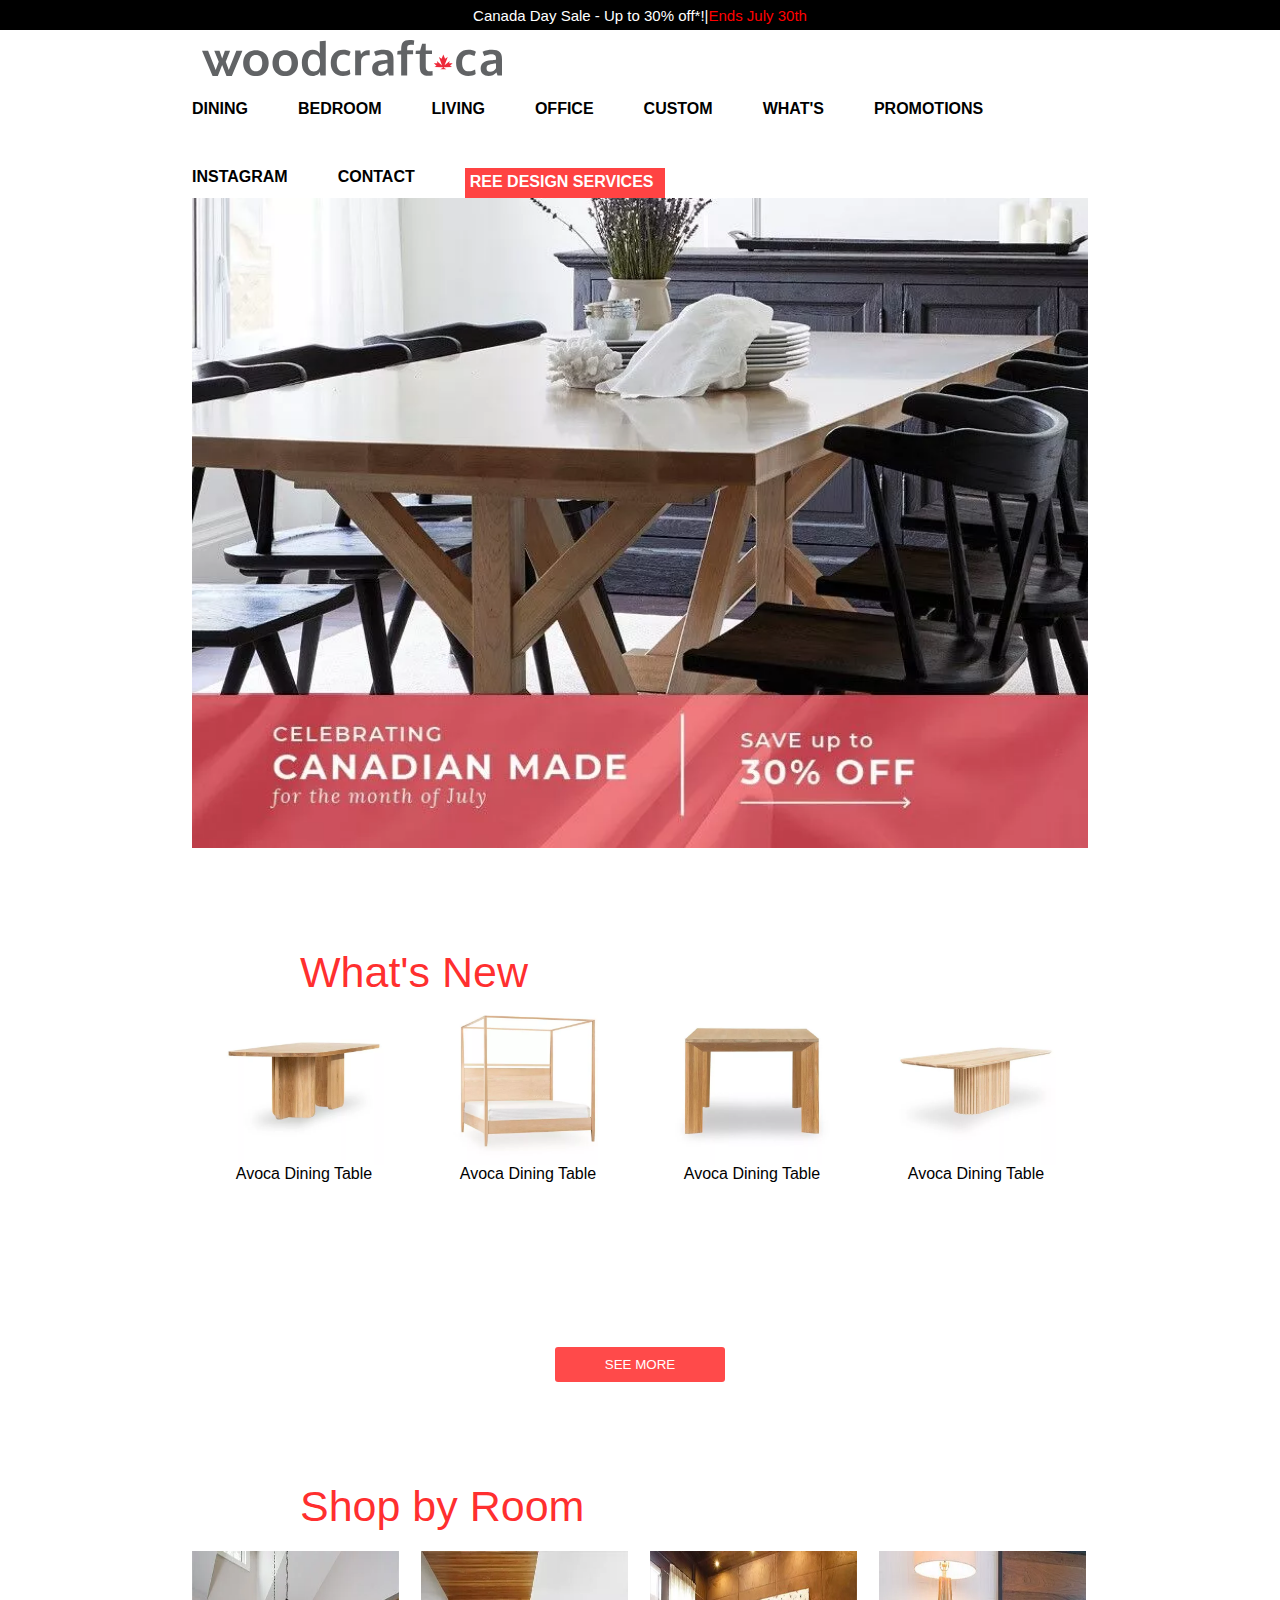
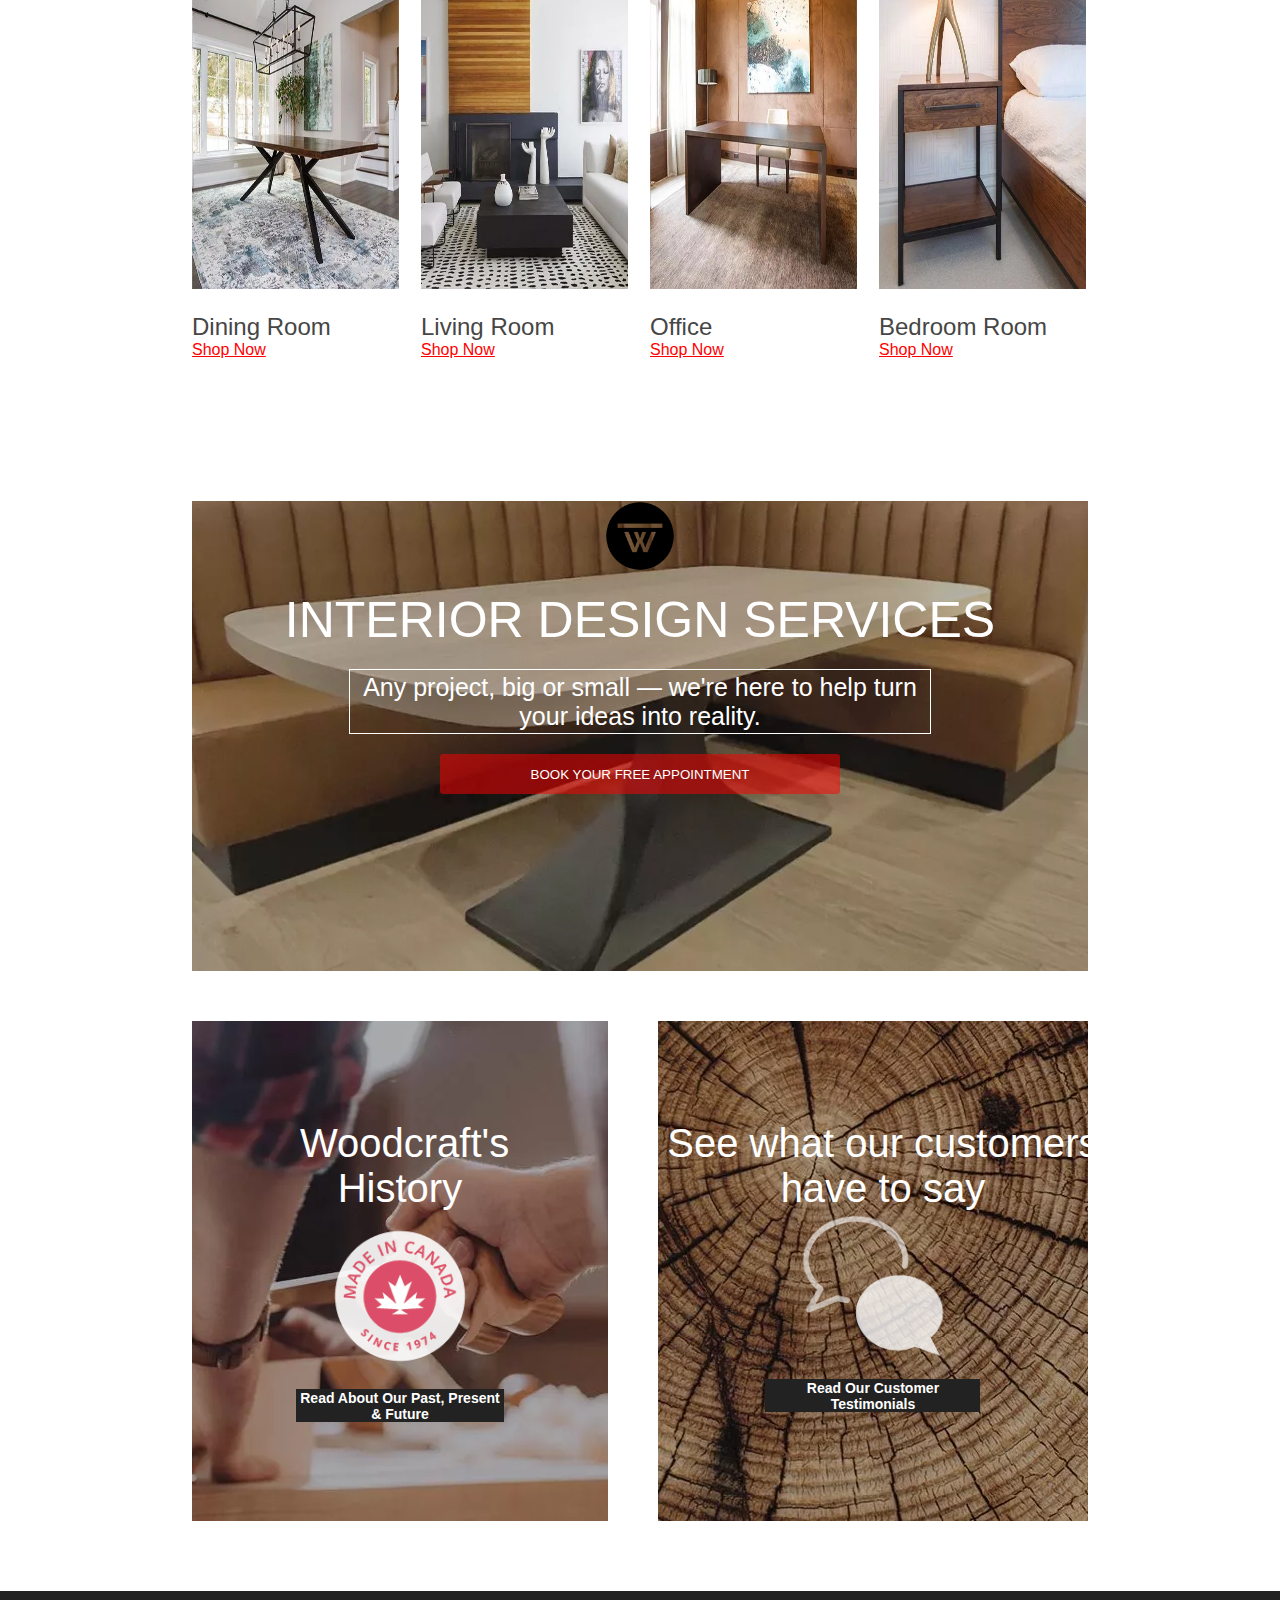
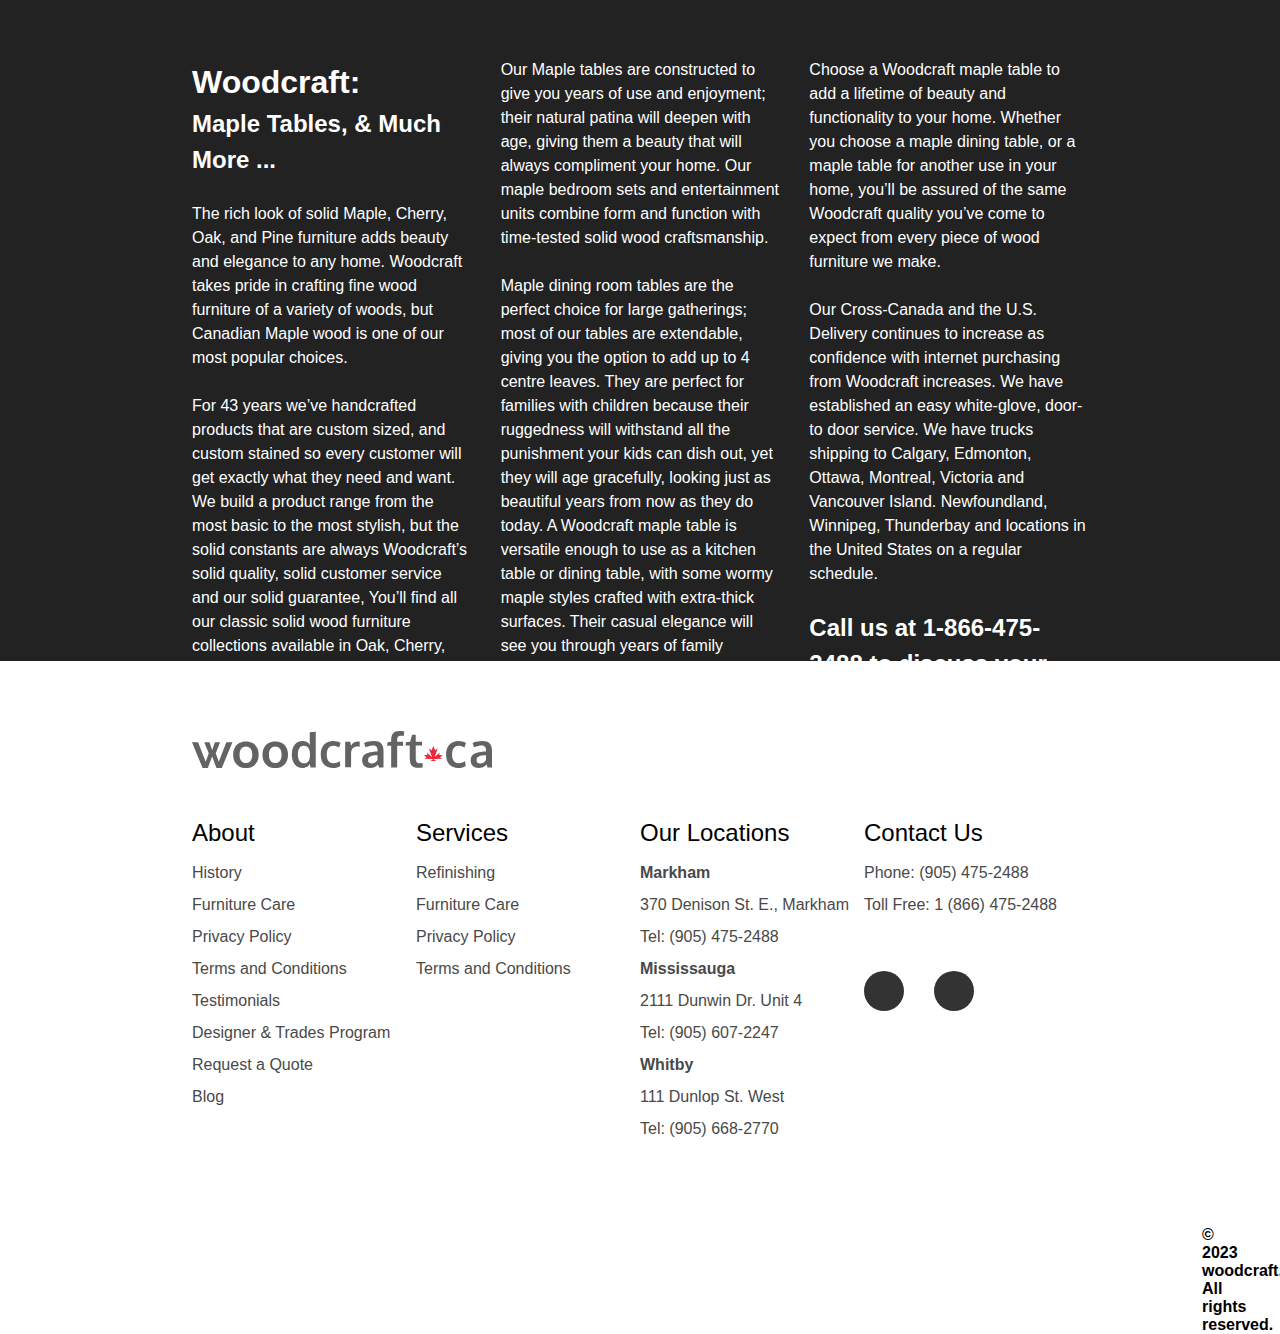
<file: index.html>
<!DOCTYPE html>
<html lang="en">
<head>
    <meta charset="UTF-8">
    <meta name="viewport" content="width=device-width, initial-scale=1.0">
    <title>Document</title>
    <link rel="stylesheet" href="https://cdnjs.cloudflare.com/ajax/libs/font-awesome/6.4.0/css/all.min.css" integrity="sha512-iecdLmaskl7CVkqkXNQ/ZH/XLlvWZOJyj7Yy7tcenmpD1ypASozpmT/E0iPtmFIB46ZmdtAc9eNBvH0H/ZpiBw==" crossorigin="anonymous" referrerpolicy="no-referrer" />
    <link rel="stylesheet" href="./index.css">
</head>
<body>
    <div class="black">
        <p>Canada Day Sale - Up to 30% off*!|</p><span> Ends July 30th

        </span>
    </div>
    <div class="nav">
        <div class="logo">
            <img src="./Woodcraft-2023-Logo.svg" alt="">
        </div>
        <ul class="nav__icon">
            <i class="fa-solid fa-phone"></i>
            <i class="fa-solid fa-search"></i>
            <i class="fa-regular fa-envelope"></i>
        </ul>
    </div>
    <nav class="navbar">
        <ul class="nav__collection">
            <i class="fa-solid fa-bars"></i>
            <li class="nav__item">DINING</li>
            <li class="nav__item">BEDROOM</li>
            <li class="nav__item">LIVING</li>
            <li class="nav__item">OFFICE</li>
            <li class="nav__item">CUSTOM</li>
            <li class="nav__item">WHAT'S</li>
            <li class="nav__item">PROMOTIONS</li>
            <li class="nav__item">INSTAGRAM</li>
            <li class="nav__item">CONTACT</li>
            <div class="red">REE DESIGN SERVICES</div>
           
        </ul>
    </nav>
    <div class="banner"></div>
    <h1 class="h1">What's New</h1>
    <div class="four">
        <div class="box">
            <img src="./table.webp" alt="">
            <p>Avoca Dining Table</p>
        </div>
        <div class="box">
            <img src="./LowRes_Woodcraft_Furniture_Kensinton_Bed_002_20220331.webp" alt="">
            <p>Avoca Dining Table</p>
        </div>
        <div class="box">
            <img src="./4oyoq.webp" alt="">
            <p>Avoca Dining Table</p>
        </div>
        <div class="box">
            <img src="./Woodcraft_Furniture_Piper_Racetrack_DiningTable_002_20220331-1.webp" alt="">
            <p>Avoca Dining Table</p>
        </div>
    </div>
    <button class="button">SEE MORE</button>
    <h1 class="h1">Shop by Room</h1>
    <div class="room">
        <div class="box2">
            <img src="./Dining-Room-Home-Image.webp" alt="">
            <h2>Dining Room</h2>
            <a style="color: red;" href="">Shop Now</a>
        </div>
        <div class="box2">
            <img src="./Living-Room-Home-Image.webp" alt="">
            <h2>Living Room</h2>
            <a style="color: red;" href="">Shop Now</a>
        </div>
        <div class="box2">
            <img src="./Office-Home-Image.webp" alt="">
            <h2>Office</h2>
            <a style="color: red;" href="">Shop Now</a>
        </div>
        <div class="box2">
            <img src="./Bedroom-Home-Image.webp" alt="">
            <h2>Bedroom Room</h2>
            <a style="color: red;" href="">Shop Now</a>
        </div>
        
    </div>
    <div class="woodcraft">
        <div class="wood">

        </div>
        <h1>INTERIOR DESIGN SERVICES</h1>
        <button class="btn">Any project, big or small — we're here to help turn your ideas into reality.</button>
        <button class="book">BOOK YOUR FREE APPOINTMENT</button>
    </div>
    <div class="two">
        <div class="first">
            <div class="text">
                <h1>Woodcraft's
                    History</h1>
            </div>
            <div class="picture"></div>
            <br>
            <button>Read About Our Past, Present & Future</button>
            </div>
        <div class="second">
            <div class="text">
                <h1>See what our
                    customers have to say</h1>
            </div>
            <div class="picture2"></div>
            <br>
            <button>Read Our Customer Testimonials</button>
        </div>
    </div>
    <div class="long">
        <div class="little">
            <div class="little1">
                <h1>Woodcraft:</h1>
                <h2>Maple Tables, & Much More ...</h2>
                <br>
                <p>The rich look of solid Maple, Cherry, Oak, and Pine furniture adds beauty and elegance to any home. Woodcraft takes pride in crafting fine wood furniture of a variety of woods, but Canadian Maple wood is one of our most popular choices.</p>
                <br>
                <p>For 43 years we’ve handcrafted products that are custom sized, and custom stained so every customer will get exactly what they need and want. We build a product range from the most basic to the most stylish, but the solid constants are always Woodcraft’s solid quality, solid customer service and our solid guarantee, You’ll find all our classic solid wood furniture collections available in Oak, Cherry, Maple and Pine, chosen from Canadian trees, and proudly crafted right here in Canada.</p>
            </div>
            <div class="little1">
                <p>Our Maple tables are constructed to give you years of use and enjoyment; their natural patina will deepen with age, giving them a beauty that will always compliment your home. Our maple bedroom sets and entertainment units combine form and function with time-tested solid wood craftsmanship.</p>
                <br>
                <p>Maple dining room tables are the perfect choice for large gatherings; most of our tables are extendable, giving you the option to add up to 4 centre leaves. They are perfect for families with children because their ruggedness will withstand all the punishment your kids can dish out, yet they will age gracefully, looking just as beautiful years from now as they do today. A Woodcraft maple table is versatile enough to use as a kitchen table or dining table, with some wormy maple styles crafted with extra-thick surfaces. Their casual elegance will see you through years of family dinners, as well as any special occasion.</p>
            </div>                                    
            <div class="little1">
                <p>Choose a Woodcraft maple table to add a lifetime of beauty and functionality to your home. Whether you choose a maple dining table, or a maple table for another use in your home, you’ll be assured of the same Woodcraft quality you’ve come to expect from every piece of wood furniture we make.</p>
                <br>
                <p>Our Cross-Canada and the U.S. Delivery continues to increase as confidence with internet purchasing from Woodcraft increases. We have established an easy white-glove, door-to door service. We have trucks shipping to Calgary, Edmonton, Ottawa, Montreal, Victoria and Vancouver Island. Newfoundland, Winnipeg, Thunderbay and locations in the United States on a regular schedule.</p>
                <br>
                <h2>Call us at 1-866-475-2488 to discuss your order and delivery.</h2>
            </div>                                    
        </div>
    </div>
    <div class="footer">
        <div class="woodcraff__logo">
            <img src="./Woodcraft-2023-Logo.svg" alt="">
        </div>
        <div class="foot">
            <div class="one">
                <br>
                <ul class="foot__collection">
                    <li class="foot__item"><h2>About</h2></li>
                    <li class="foot__item">History</li>
                    <li class="foot__item">Furniture Care</li>
                    <li class="foot__item">Privacy Policy</li>
                    <li class="foot__item">Terms and Conditions</li>
                    <li class="foot__item">Testimonials</li>
                    <li class="foot__item">Designer & Trades Program</li>
                    <li class="foot__item">Request a Quote</li>
                    <li class="foot__item">Blog </li>
                </ul>
            </div>
            <div class="one">
                <br>
                <ul class="foot__collection">
                    <li class="foot__item"><h2>Services</h2></li>
                    <li class="foot__item">Refinishing</li>
                    <li class="foot__item">Furniture Care</li>
                    <li class="foot__item">Privacy Policy</li>
                    <li class="foot__item">Terms and Conditions</li>
            </div>
            <div class="one">
                <br>
                <ul class="foot__collection">
                    <li class="foot__item"><h2>Our Locations</h2></li>
                    <li class="foot__item"><b>Markham</b></li>
                    <li class="foot__item">370 Denison St. E., Markham</li>
                    <li class="foot__item"> Tel: (905) 475-2488</li>
                    <li class="foot__item"><b>Mississauga</b></li>
                    <li class="foot__item">2111 Dunwin Dr. Unit 4</li>
                    <li class="foot__item">Tel: (905) 607-2247</li>
                    <li class="foot__item"><b>Whitby</b></li>
                    <li class="foot__item">111 Dunlop St. West</li>
                    <li class="foot__item">Tel: (905) 668-2770</li>
                </ul>
              


            </div>
            <div class="one">
                <br>
                <ul class="foot__collection">
                    <li class="foot__item"><h2>Contact Us</h2></li>
                    <li class="foot__item">Phone: (905) 475-2488</li>
                    <li class="foot__item">Toll Free: 1 (866) 475-2488</li>
                    <div class="div">
                    <div class="icon"><i class="fa-brands fa-facebook"></i></div>
                    <div class="icon"><i class="fa-brands fa-instagram"></i></div>
                    </div>
        </div>
    </div>
    <h4 class="all">© 2023 woodcraft.ca. All rights reserved.</h4>
    </div>
</body>
</html>
</file>
<file: index.css>
*{
    padding: 0;
    margin: 0;
    box-sizing: border-box;
    font-family: sans-serif
}
.black{
    height: 30px;
    margin: 0 0;
    background: black;
    display: flex;
    align-items: center;
    justify-content: center;
    font-size: 15px;

}
.black p{
    color: white;
    
}
.black span{
    color: rgb(255, 0, 0);
}
.nav{
    padding: 10px;
    margin: 0 15%;
    display: flex;
    align-items: center;
    justify-content: space-between;
}
.logo{
    width: 300px;
}
.nav__icon{
    display: flex;
    gap: 10px;
}
.fa-solid{
    font-size: 18px;
}
.fa-regular{
    font-size: 18px;
}
.navbar{
    width: 70%;
    
    display: flex;
    align-items: center;
    justify-content: center;
    margin: 0 15%;
}
.nav__collection{
    list-style: none;
    display: flex;
    flex-wrap: wrap;
    gap: 50px;
    font-size: 16px;
    font-weight: 600;
    padding-top: 10px;
}
.red{
    width: 200px;
    height: 30px;
    background: rgba(255, 0, 0, 0.736);
    color: white;
    padding: 5px 5px;
}
.banner{
    width: 70%;
    height: 650px;
    background: url(./stul.webp)no-repeat center/cover;
    margin: auto;
}
.h1{
    color: rgba(255, 0, 0, 0.833);
    font-size: 43px;
    font-weight: 100;
    padding: 100px 300px 0 ;

}
.fa-bars{
    display: none;
}
.four{
    width: 70%;
    height: 350px;
    display: flex;
    margin: auto;
}
.box{
    width: 25%;
    height: 400px;

}
.box img{
    width: 75%;
    height: 70;
    display: flex;
    margin: auto;
}
.box p{
    text-align: center;
}
.box p:hover{
    color:rgba(255, 0, 0, 0.833) ;
}
.button{
    width: 170px;
    height: 35px;
    background: rgba(255, 0, 0, 0.711);
    color: white;
    border: none;
    display: block;
    margin: auto;
    border-radius: 3px;
}
.room{
    width: 70%;
    height: 450px;
    display: flex;
    margin: auto;
    gap: 20px;
    margin-top: 20px;
}
.box2 img{
    width: 99%;
    height:75% ;
}
.box2 h2{
    font-weight: 100;
    padding-top: 20px;
    color: rgb(70, 70, 70);
}
.woodcraft{
    width: 70%;
    height: 470px;
    margin: auto;
    background: url(./Woodcraft-DesignServices_Banner1.jpg)no-repeat center/cover;
}
.wood{
    width: 70px;
    height: 70px;
    border-radius: 50%;
    margin: auto;
    margin-top: 100px;
    background: url(./Woodcraft-DesignServices_Icon.png)no-repeat center/cover;
}
.woodcraft h1{
    text-align: center;
    color: white;
    font-size: 50px;
    font-weight: 100;
    padding: 20px;
}
.btn{
    width: 65%;
    height: 65px;
    font-size: 25px;
    color: white;
    background: none;
    border: 1.5px solid white;
    display: block;
    margin: auto;
}
.book{
    width: 400px;
    height: 40px;
    color:white ;
    background: rgba(255, 0, 0, 0.515);
    border: none;
    border-radius: 3px;
    display: block;
    margin: auto;
    margin-top: 20px;
    font-size: 400;
}
.two{
    width: 70%;
    height:500px;
    margin: auto;
    margin-top: 50px;
    display: flex;
    gap: 50px;
}
.first{
    width: 48%;
    height: 100%;
    background: url(./Woodcraft-DesignServices_History\ \(1\).jpg)no-repeat center/cover;
}
.second{
    width: 48%;
    height: 100%;
    background: url(./Woodcraft-DesignServices_Testimonials.jpg)no-repeat center/cover;
}
.first h1{
    font-size: 40px;
    width: 200px;
    color: white;
    text-align: center;
    font-weight: 100;
}
.second h1{
    font-size: 40px;
    width: 450px;
    color: white;
    text-align: center;
    font-weight: 100;
}
.first .text{
    width: 200px;
    margin: auto;
    margin-top: 100px;
}
.second .text{
    width: 450px;   
    margin:auto;
    margin-top: 100px;
   
}
.picture{
    width: 150px;
    height: 150px;
    background: url(./Woodcraft-DesignServices_Sinve1974.png)no-repeat center/cover;
    margin: auto;
    margin-top: 10px;
}
.picture2{
    width: 150px;
    height: 150px;
    background: url(./Woodcraft-DesignServices_SpeechBubble.png)no-repeat center/cover;
    margin: auto;
}
.first button{
    width: 50%;
    height: 33px;
    background: #222;
    color: white    ;
    border: none;
    font-size: 14px;
    font-weight: 550;
    margin-top: 20px;
    display: block;
    margin: auto;
}
.second button{
    width: 50%;
    height: 33px;
    background: #222;
    color: white    ;
    border: none;
    font-size: 14px;
    font-weight: 550;
    margin-top: 20px;
    display: block;
    margin: auto;
}
.long{
    width: 100%;
    height: 670px;
    background: #222;
    display: flex;
    margin-top: 70px;
    color: white;
}
.little{
    width: 70%;
    height: 80%;
    margin: auto;
    line-height: 1.5;
    display: flex;
    gap:30px ;
}
.little1{
    width: 32%;
    height: 100%;
}
.footer{
    width: 70%;
    height: 550px;
    margin: auto;
    margin-top: 70px;
}
.woodcraff__logo{
    width: 300px;
    height: 60px;
}
.foot{
    width: 100%;
    height:70% ;
    display: flex;
}
.one{
    width: 25%;
}
.foot__collection{
    list-style:none ;
    line-height: 2;
}
.foot__item{
    color: rgb(73, 73, 73);
}
.foot__item:hover{
    color: red;
}
.foot__item h2{
    font-weight: 100;
    color: black;
}
.div{
    width: 150px;
    height: 50px;
    display: flex;
    gap: 30px;
}
.icon{
    width: 40px;
    height: 40px;
    border-radius: 50%;
    display: flex;
    align-items: center;
    justify-content: center;
    background: #333;
    color: white;
    font-size: 25px;
    margin-top: 50px;
}
.all{
    padding-top: 50px;
    padding-left: 1010px;
}
</file>
